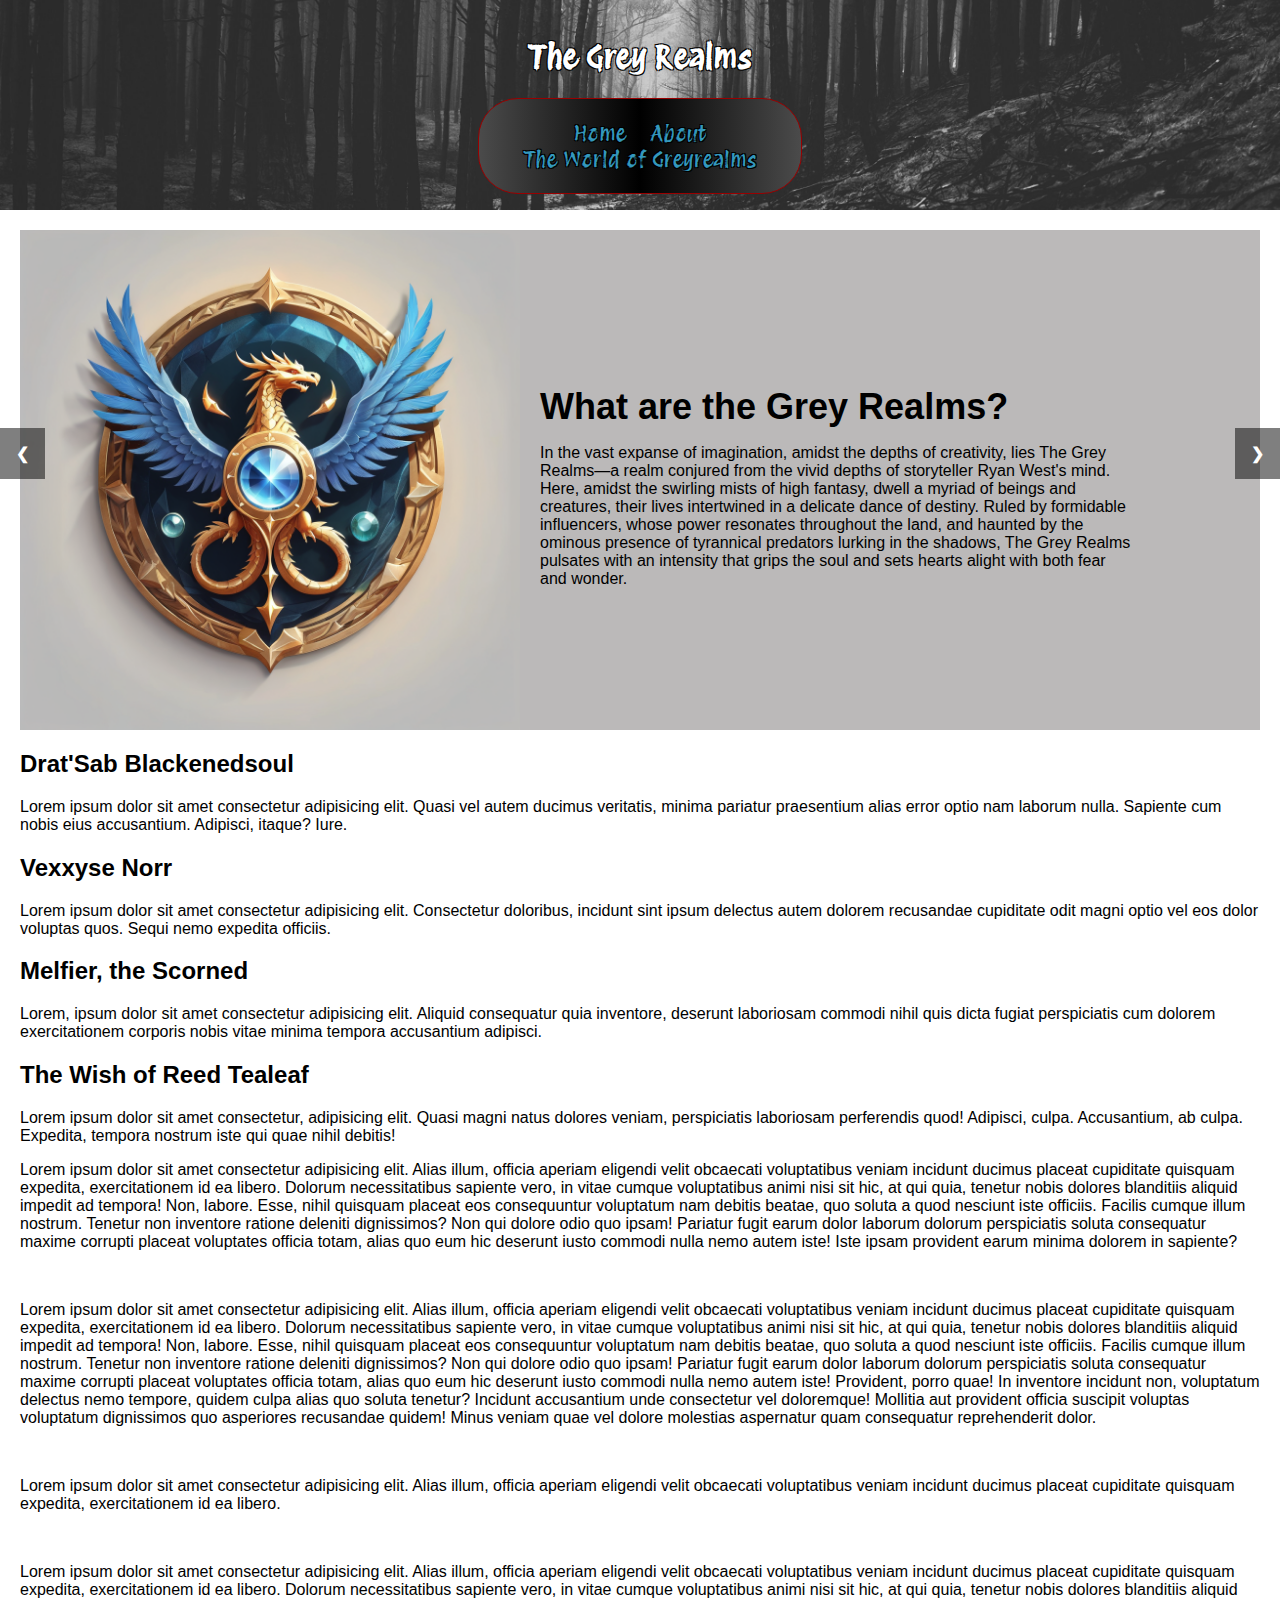
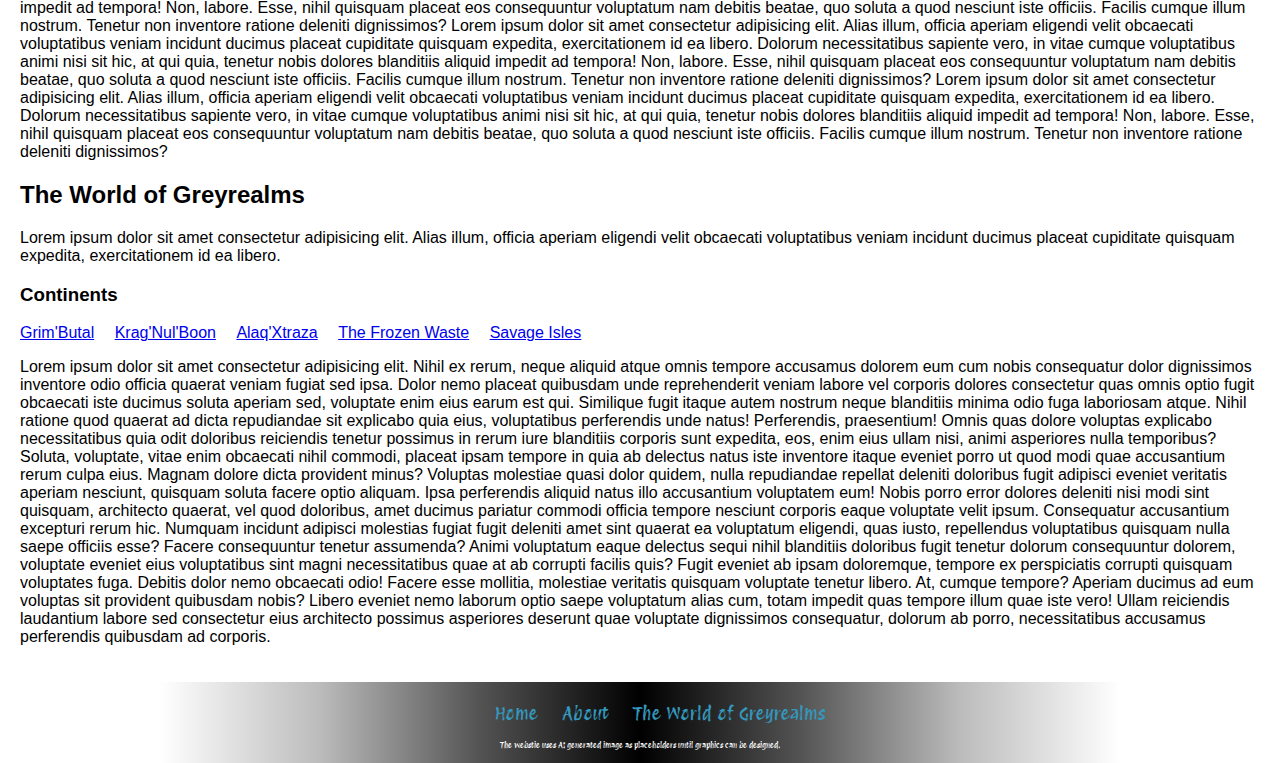
<file: index.html>
<!DOCTYPE html>
<html lang="en">
  <head>
    <meta charset="UTF-8" />
    <meta name="viewport" content="width=device-width, initial-scale=1.0" />
    <title>The Grey Realms</title>
    <link rel="stylesheet" href="/CSS/styles.css" />
  </head>
  <body class="body-index">
    <header class="header-home">
      <h1 id="home">The Grey Realms</h1>
      <nav>
        <ul style="padding: 0">
          <li><a href="#home">Home</a></li>
          <li><a href="#about">About</a></li>
          <li class="dropdown">
            <a href="#theworld">The World of Greyrealms</a>
            <ul class="dropdown-menu">
              <li><a href="#continents">Continents</a></li>
              <li><a href="#">Entities</a></li>
            </ul>
          </li>
        </ul>
      </nav>
    </header>
    <main>
      <section class="sectionabout">
        <div class="sectionaboutlayout">
          <img
            src="/images/index_section1_whatarethegreyrealms.png"
            alt="Bronze dragon pendent with a saphire in the center"
          />
          <div class="fillspacetext">
            <h2>What are the Grey Realms?</h2>
            <p>
              In the vast expanse of imagination, amidst the depths of
              creativity, lies The Grey Realms—a realm conjured from the vivid
              depths of storyteller Ryan West's mind. Here, amidst the swirling
              mists of high fantasy, dwell a myriad of beings and creatures,
              their lives intertwined in a delicate dance of destiny. Ruled by
              formidable influencers, whose power resonates throughout the land,
              and haunted by the ominous presence of tyrannical predators
              lurking in the shadows, The Grey Realms pulsates with an intensity
              that grips the soul and sets hearts alight with both fear and
              wonder.
            </p>
          </div>
        </div>
      </section>
      <div>
        <div class="prologueslide">
          <div class="prologuecontent">
            <h2>Drat'Sab Blackenedsoul</h2>
            <p>
              Lorem ipsum dolor sit amet consectetur adipisicing elit. Quasi vel
              autem ducimus veritatis, minima pariatur praesentium alias error
              optio nam laborum nulla. Sapiente cum nobis eius accusantium.
              Adipisci, itaque? Iure.
            </p>
          </div>
          <div>
            <h2>Vexxyse Norr</h2>
            <p>
              Lorem ipsum dolor sit amet consectetur adipisicing elit.
              Consectetur doloribus, incidunt sint ipsum delectus autem dolorem
              recusandae cupiditate odit magni optio vel eos dolor voluptas
              quos. Sequi nemo expedita officiis.
            </p>
          </div>
          <div>
            <h2>Melfier, the Scorned</h2>
            <p>
              Lorem, ipsum dolor sit amet consectetur adipisicing elit. Aliquid
              consequatur quia inventore, deserunt laboriosam commodi nihil quis
              dicta fugiat perspiciatis cum dolorem exercitationem corporis
              nobis vitae minima tempora accusantium adipisci.
            </p>
          </div>
          <div>
            <h2>The Wish of Reed Tealeaf</h2>
            <p>
              Lorem ipsum dolor sit amet consectetur, adipisicing elit. Quasi
              magni natus dolores veniam, perspiciatis laboriosam perferendis
              quod! Adipisci, culpa. Accusantium, ab culpa. Expedita, tempora
              nostrum iste qui quae nihil debitis!
            </p>
          </div>
          <a class="prev" oneclick="plusSlides(-1)">&#10094;</a>
          <a class="next" oneclick="plusSlides(1)">&#10095;</a>
        </div>
      </div>
      <p>
        Lorem ipsum dolor sit amet consectetur adipisicing elit. Alias illum,
        officia aperiam eligendi velit obcaecati voluptatibus veniam incidunt
        ducimus placeat cupiditate quisquam expedita, exercitationem id ea
        libero. Dolorum necessitatibus sapiente vero, in vitae cumque
        voluptatibus animi nisi sit hic, at qui quia, tenetur nobis dolores
        blanditiis aliquid impedit ad tempora! Non, labore. Esse, nihil quisquam
        placeat eos consequuntur voluptatum nam debitis beatae, quo soluta a
        quod nesciunt iste officiis. Facilis cumque illum nostrum. Tenetur non
        inventore ratione deleniti dignissimos? Non qui dolore odio quo ipsam!
        Pariatur fugit earum dolor laborum dolorum perspiciatis soluta
        consequatur maxime corrupti placeat voluptates officia totam, alias quo
        eum hic deserunt iusto commodi nulla nemo autem iste! Iste ipsam
        provident earum minima dolorem in sapiente?
      </p>
      <br />
      <p>
        Lorem ipsum dolor sit amet consectetur adipisicing elit. Alias illum,
        officia aperiam eligendi velit obcaecati voluptatibus veniam incidunt
        ducimus placeat cupiditate quisquam expedita, exercitationem id ea
        libero. Dolorum necessitatibus sapiente vero, in vitae cumque
        voluptatibus animi nisi sit hic, at qui quia, tenetur nobis dolores
        blanditiis aliquid impedit ad tempora! Non, labore. Esse, nihil quisquam
        placeat eos consequuntur voluptatum nam debitis beatae, quo soluta a
        quod nesciunt iste officiis. Facilis cumque illum nostrum. Tenetur non
        inventore ratione deleniti dignissimos? Non qui dolore odio quo ipsam!
        Pariatur fugit earum dolor laborum dolorum perspiciatis soluta
        consequatur maxime corrupti placeat voluptates officia totam, alias quo
        eum hic deserunt iusto commodi nulla nemo autem iste! Provident, porro
        quae! In inventore incidunt non, voluptatum delectus nemo tempore,
        quidem culpa alias quo soluta tenetur? Incidunt accusantium unde
        consectetur vel doloremque! Mollitia aut provident officia suscipit
        voluptas voluptatum dignissimos quo asperiores recusandae quidem! Minus
        veniam quae vel dolore molestias aspernatur quam consequatur
        reprehenderit dolor.
      </p>
      <br />
      <p>
        Lorem ipsum dolor sit amet consectetur adipisicing elit. Alias illum,
        officia aperiam eligendi velit obcaecati voluptatibus veniam incidunt
        ducimus placeat cupiditate quisquam expedita, exercitationem id ea
        libero.
      </p>
      <br />
      <p>
        Lorem ipsum dolor sit amet consectetur adipisicing elit. Alias illum,
        officia aperiam eligendi velit obcaecati voluptatibus veniam incidunt
        ducimus placeat cupiditate quisquam expedita, exercitationem id ea
        libero. Dolorum necessitatibus sapiente vero, in vitae cumque
        voluptatibus animi nisi sit hic, at qui quia, tenetur nobis dolores
        blanditiis aliquid impedit ad tempora! Non, labore. Esse, nihil quisquam
        placeat eos consequuntur voluptatum nam debitis beatae, quo soluta a
        quod nesciunt iste officiis. Facilis cumque illum nostrum. Tenetur non
        inventore ratione deleniti dignissimos? Lorem ipsum dolor sit amet
        consectetur adipisicing elit. Alias illum, officia aperiam eligendi
        velit obcaecati voluptatibus veniam incidunt ducimus placeat cupiditate
        quisquam expedita, exercitationem id ea libero. Dolorum necessitatibus
        sapiente vero, in vitae cumque voluptatibus animi nisi sit hic, at qui
        quia, tenetur nobis dolores blanditiis aliquid impedit ad tempora! Non,
        labore. Esse, nihil quisquam placeat eos consequuntur voluptatum nam
        debitis beatae, quo soluta a quod nesciunt iste officiis. Facilis cumque
        illum nostrum. Tenetur non inventore ratione deleniti dignissimos? Lorem
        ipsum dolor sit amet consectetur adipisicing elit. Alias illum, officia
        aperiam eligendi velit obcaecati voluptatibus veniam incidunt ducimus
        placeat cupiditate quisquam expedita, exercitationem id ea libero.
        Dolorum necessitatibus sapiente vero, in vitae cumque voluptatibus animi
        nisi sit hic, at qui quia, tenetur nobis dolores blanditiis aliquid
        impedit ad tempora! Non, labore. Esse, nihil quisquam placeat eos
        consequuntur voluptatum nam debitis beatae, quo soluta a quod nesciunt
        iste officiis. Facilis cumque illum nostrum. Tenetur non inventore
        ratione deleniti dignissimos?
      </p>
      <h2 id="theworld">The World of Greyrealms</h2>
      <p>
        Lorem ipsum dolor sit amet consectetur adipisicing elit. Alias illum,
        officia aperiam eligendi velit obcaecati voluptatibus veniam incidunt
        ducimus placeat cupiditate quisquam expedita, exercitationem id ea
        libero.
      </p>
      <h3 id="continents">Continents</h3>
      <ul class="continent-nav">
        <li>
          <a href="/Pages/Grim'Butal.html">Grim'Butal</a>
        </li>
        <li>
          <a href="/Pages/Krag'Nul'Boon.html" target="_blank">Krag'Nul'Boon</a>
        </li>
        <li>
          <a href="/Pages/Alaq'Xtraza.html" target="_blank">Alaq'Xtraza</a>
        </li>
        <li>
          <a href="/Pages/TheFrozenWaste.html" target="_blank"
            >The Frozen Waste</a
          >
        </li>
        <li>
          <a href="/Pages/SavageIsles.html" target="_blank">Savage Isles</a>
        </li>
      </ul>
      <p>
        Lorem ipsum dolor sit amet consectetur adipisicing elit. Nihil ex rerum,
        neque aliquid atque omnis tempore accusamus dolorem eum cum nobis
        consequatur dolor dignissimos inventore odio officia quaerat veniam
        fugiat sed ipsa. Dolor nemo placeat quibusdam unde reprehenderit veniam
        labore vel corporis dolores consectetur quas omnis optio fugit obcaecati
        iste ducimus soluta aperiam sed, voluptate enim eius earum est qui.
        Similique fugit itaque autem nostrum neque blanditiis minima odio fuga
        laboriosam atque. Nihil ratione quod quaerat ad dicta repudiandae sit
        explicabo quia eius, voluptatibus perferendis unde natus! Perferendis,
        praesentium! Omnis quas dolore voluptas explicabo necessitatibus quia
        odit doloribus reiciendis tenetur possimus in rerum iure blanditiis
        corporis sunt expedita, eos, enim eius ullam nisi, animi asperiores
        nulla temporibus? Soluta, voluptate, vitae enim obcaecati nihil commodi,
        placeat ipsam tempore in quia ab delectus natus iste inventore itaque
        eveniet porro ut quod modi quae accusantium rerum culpa eius. Magnam
        dolore dicta provident minus? Voluptas molestiae quasi dolor quidem,
        nulla repudiandae repellat deleniti doloribus fugit adipisci eveniet
        veritatis aperiam nesciunt, quisquam soluta facere optio aliquam. Ipsa
        perferendis aliquid natus illo accusantium voluptatem eum! Nobis porro
        error dolores deleniti nisi modi sint quisquam, architecto quaerat, vel
        quod doloribus, amet ducimus pariatur commodi officia tempore nesciunt
        corporis eaque voluptate velit ipsum. Consequatur accusantium excepturi
        rerum hic. Numquam incidunt adipisci molestias fugiat fugit deleniti
        amet sint quaerat ea voluptatum eligendi, quas iusto, repellendus
        voluptatibus quisquam nulla saepe officiis esse? Facere consequuntur
        tenetur assumenda? Animi voluptatum eaque delectus sequi nihil
        blanditiis doloribus fugit tenetur dolorum consequuntur dolorem,
        voluptate eveniet eius voluptatibus sint magni necessitatibus quae at ab
        corrupti facilis quis? Fugit eveniet ab ipsam doloremque, tempore ex
        perspiciatis corrupti quisquam voluptates fuga. Debitis dolor nemo
        obcaecati odio! Facere esse mollitia, molestiae veritatis quisquam
        voluptate tenetur libero. At, cumque tempore? Aperiam ducimus ad eum
        voluptas sit provident quibusdam nobis? Libero eveniet nemo laborum
        optio saepe voluptatum alias cum, totam impedit quas tempore illum quae
        iste vero! Ullam reiciendis laudantium labore sed consectetur eius
        architecto possimus asperiores deserunt quae voluptate dignissimos
        consequatur, dolorum ab porro, necessitatibus accusamus perferendis
        quibusdam ad corporis.
      </p>
    </main>
    <footer>
      <ul>
        <li><a href="#home">Home</a></li>
        <li><a href="#about">About</a></li>
        <li><a href="#continents">The World of Greyrealms</a></li>
      </ul>
      <p class="footertext">
        The webstie uses AI generated image as placeholders until graphics can
        be designed.
      </p>
    </footer>
    <script src="/JavaScript/script.js"></script>
  </body>
</html>
</file>
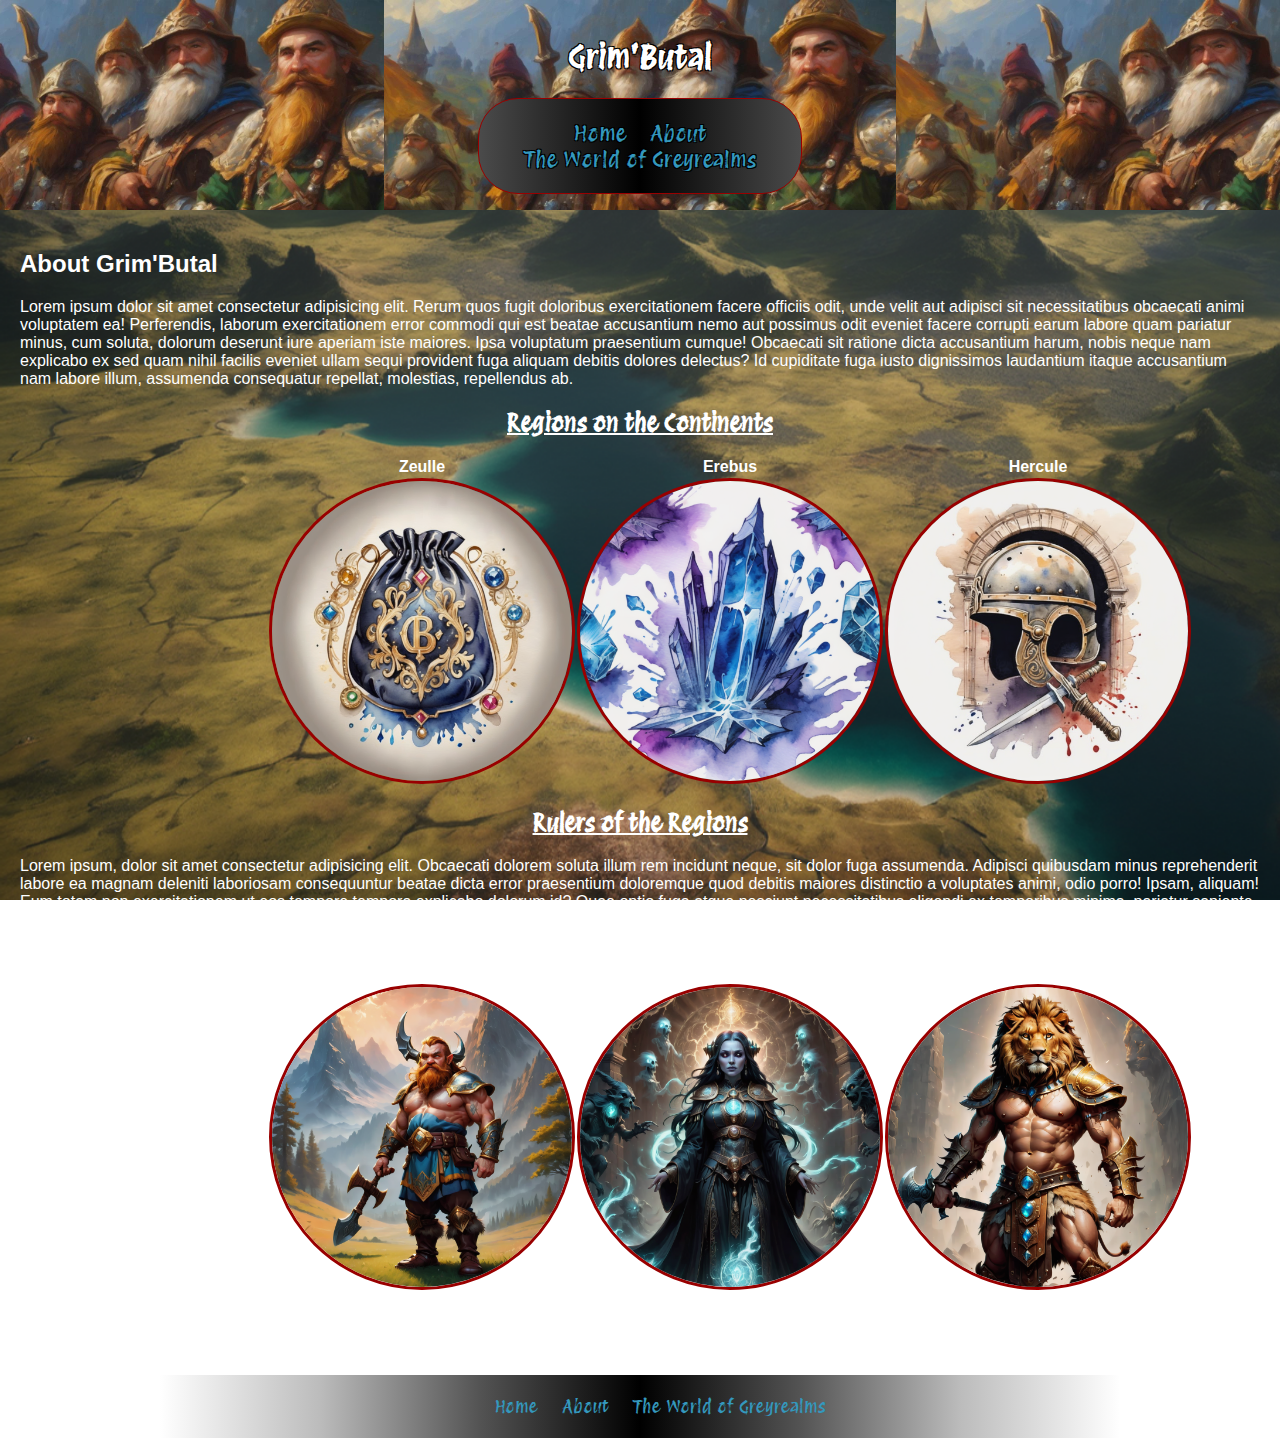
<file: Pages/Grim'Butal.html>
<!DOCTYPE html>
<html lang="en">
  <head>
    <meta charset="UTF-8" />
    <meta name="viewport" content="width=device-width, initial-scale=1.0" />
    <title>Grim'Butal</title>
    <link rel="stylesheet" href="/CSS/styles.css" />
  </head>
  <body class="body-grimbutal">
    <header class="header-grimbutal">
      <h1>Grim'Butal</h1>
      <nav>
        <ul style="padding: 0">
          <li><a href="/Pages/index.html">Home</a></li>
          <li><a href="/Pages/index.html#about">About</a></li>
          <li class="dropdown">
            <a href="/Pages/index.html#continents">The World of Greyrealms</a>
            <ul class="dropdown-menu">
              <li><a href="/Pages/index.html#continents">Continents</a></li>
              <li><a href="#">Entities</a></li>
            </ul>
          </li>
        </ul>
      </nav>
    </header>
    <main class="main-content">
      <h2>About Grim'Butal</h2>
      <p>
        Lorem ipsum dolor sit amet consectetur adipisicing elit. Rerum quos
        fugit doloribus exercitationem facere officiis odit, unde velit aut
        adipisci sit necessitatibus obcaecati animi voluptatem ea! Perferendis,
        laborum exercitationem error commodi qui est beatae accusantium nemo aut
        possimus odit eveniet facere corrupti earum labore quam pariatur minus,
        cum soluta, dolorum deserunt iure aperiam iste maiores. Ipsa voluptatum
        praesentium cumque! Obcaecati sit ratione dicta accusantium harum, nobis
        neque nam explicabo ex sed quam nihil facilis eveniet ullam sequi
        provident fuga aliquam debitis dolores delectus? Id cupiditate fuga
        iusto dignissimos laudantium itaque accusantium nam labore illum,
        assumenda consequatur repellat, molestias, repellendus ab.
      </p>
      <h2 class="sectiontitle">Regions on the Continents</h2>
      <table class="table-regions">
        <tr>
          <th>Zeulle</th>
          <th>Erebus</th>
          <th>Hercule</th>
        </tr>
        <tr>
          <td>
            <a href="/images/Grim'Butalemblem.png"
              ><img
                src="/images/Grim'Butalemblem.png"
                alt="Emblem of Zeulle"
                width="300"
                height="300"
                class="emblem-border"
            /></a>
          </td>
          <td>
            <a href="/images/Erebusemblem.png"
              ><img
                src="/images/Erebusemblem.png"
                alt="Emblem of Erebus"
                width="300"
                height="300"
                class="emblem-border"
            /></a>
          </td>
          <td>
            <a href="/images/Herculeemblem.png"
              ><img
                src="/images/Herculeemblem.png"
                alt="Emblem of Hercule"
                width="300"
                height="300"
                class="emblem-border"
            /></a>
          </td>
        </tr>
      </table>
      <h2 class="sectiontitle">Rulers of the Regions</h2>
      <p>
        Lorem ipsum, dolor sit amet consectetur adipisicing elit. Obcaecati
        dolorem soluta illum rem incidunt neque, sit dolor fuga assumenda.
        Adipisci quibusdam minus reprehenderit labore ea magnam deleniti
        laboriosam consequuntur beatae dicta error praesentium doloremque quod
        debitis maiores distinctio a voluptates animi, odio porro! Ipsam,
        aliquam! Eum totam non exercitationem ut eos tempore tempora explicabo
        dolorum id? Quae optio fuga atque nesciunt necessitatibus eligendi ex
        temporibus minima, pariatur sapiente nam et aspernatur distinctio
        ducimus exercitationem porro quam provident at, tenetur quasi fugit?
        Dolorem voluptatibus enim voluptate? Odio quibusdam tenetur quas
        quisquam, nam suscipit blanditiis eum aspernatur et dignissimos laborum
        ipsum reiciendis?
      </p>
      <table class="table-regions">
        <tr>
          <th>King Zeulle IV</th>
          <th>Hadeza, the Woe-Mother</th>
          <th>Hercule, the Prideful</th>
        </tr>
        <tr>
          <td>
            <a href="/images/kingzeulleiv.png"
              ><img
                src="/images/kingzeulleiv.png"
                alt="King of Zeulle"
                width="300"
                height="300"
                class="emblem-border"
            /></a>
          </td>
          <td>
            <a href="/images/hadezathewoemother.png"
              ><img
                src="/images/hadezathewoemother.png"
                alt="Emblem of Erebus"
                width="300"
                height="300"
                class="emblem-border"
            /></a>
          </td>
          <td>
            <a href="/images/Herculexxii.png"
              ><img
                src="/images/Herculexxii.png"
                alt="Emblem of Hercule"
                width="300"
                height="300"
                class="emblem-border"
            /></a>
          </td>
        </tr>
      </table>
    </main>
    <footer>
      <ul>
        <li><a href="./index.html">Home</a></li>
        <li><a href="./index.html#about">About</a></li>
        <li><a href="./index.html#continents">The World of Greyrealms</a></li>
      </ul>
    </footer>
    <style>
      .table-regions th,
      .table-regions td {
        text-align: center;
      }
    </style>
  </body>
</html>
</file>
<file: CSS/styles.css>
@font-face {
    font-family: 'ProtestRevolution-Regular.ttf';
    src: url('/fonts/ProtestRevolution-Regular.ttf') format('truetype');
}

/* heading content */

.header-home {
    font-family: 'ProtestRevolution-Regular.ttf', sans-serif;
    background-image: url('/images/greyForest.jpg');
    background-size: cover;
    background-position: center 60%;
    color: #fff;
    padding: 1rem;
    text-align: center;
    text-shadow: -1px -1px 0 #000000, 1px -1px #000, -1px 1px #000, 1px 1px #000;
}

.header-grimbutal {
    font-family: 'ProtestRevolution-Regular.ttf', sans-serif;
    background: url('/images/GrimButalheader2.jpg');
    background-size: 40%;
    background-position: 50% 0%;
    color: #fff;;
    padding: 1rem;
    text-align: center;
    text-shadow: -1px -1px 0 #000000, 1px -1px #000, -1px 1px #000, 1px 1px #000;
}

/* body content */

body {
    font-family: 'Arial', sans-serif;
    margin: 0;
    padding: 0;
}   

.body-grimbutal {
    color: #fff;
    background-image: url('/images/grimbutal_nostyle_image2.0default.png');
    background-repeat: no-repeat;
    background-size: cover;
    background-attachment: fixed;
}

/* nav menu content */

nav {
    background: linear-gradient(to right, #4b4b4b, #000000, #4b4b4b);
    padding: 5px;
    border-radius: 40px;
    width: 25%;
    margin: 0 auto;
    border: 1px solid #990000;
}

nav ul {
    list-style-type: none;
    text-align: center;
}

nav ul li {
    display: inline-block;
    margin-right: 10px;
    margin-left: 10px;
}

nav a {
    text-decoration: none;
    color: #3498bd;
    font-size: 22px;
    transition: color 0.1s;
}

nav a:hover {
    color: #a0000b;
}

.dropdown {
    position: relative;
}

.dropdown:hover .dropdown-menu {
    display: block;
}

.dropdown-menu {
    display:  none;
    position: absolute;
    top: 100%;
    background: linear-gradient(to right, #4b4b4b, #000000, #4b4b4b);
    border: 1px solid #990000;
    min-width: 5%;
    box-shadow: 0 32px 8px rgba(0, 0, 0, 0.2);
    z-index: 1;
}

.dropdown-menu li {
    padding: 5px 5px;
    display: block;
}

/* main section content */

main {
    padding: 20px;
}

.main-content {
    padding-bottom: 5%;
}

.center-section {
    text-align: center;
}

.continent-nav {
    list-style-type: none;
    padding: 0;
}

.continent-nav li {
    display: inline-block;
    margin-right: 1rem;
}

.emblem-border {
    border-radius: 50%;
    overflow: hidden;
    border: 3px solid #990000;
}

.sectionabout {
    width: 100%;
    background-color: #bbb9b9;
    padding: 0px;
}

.sectionaboutlayout {
    max-width: 90%;
    margin: 0;
    display: flex;
    justify-content: right;
    align-items: center;
}

.sectionabout img {
    width: 500px;
    height: auto;
    margin-right: 20px;
}

.fillspacetext {
    flex-grow: 1;
}

.fillspacetext h2 {
    font-size: 36px;
    margin-bottom: 10px;
}

.prologue-container {
    max-width: 800px;
    position: relative;
    margin: auto;
}

.mySlides {
    display: none;
}

.slideContent {
    text-align: center;
    padding: 20px;
}

.prev, .next {
    cursor: pointer;
    position: absolute;
    top: 50%;
    width: auto;
    padding: 16px;
    margin-top: -22px;
    color: white;
    background-color: rgba(0, 0, 0, 0.5);
    font-weight: bold;
}

.prev {
    left: 0;
}

.next {
    right: 0;
}

/* table content */

.table-regions {
    width: 60%;
    position: relative;
    left: 20%;
    background-color: transparent;
    border-collapse: collapse;
    margin-top: 1rem;
    margin-bottom: 1rem;
}

.table-regions td {
    background-color: transparent;
}

.sectiontitle {
    text-align: center;
    text-decoration: underline;
    font-family: 'ProtestRevolution-Regular.ttf', sans-serif;
}

/* footer content */

footer {
    background: linear-gradient(to right, #ffffff00, #ffffff47, #9090909b, #252525c9, #000000, #252525c9, #9090909b, #ffffff47, #ffffff00);
    padding: 5px;
    margin: 0 auto;
    font-family: 'ProtestRevolution-Regular.ttf', sans-serif;
}

footer ul {
    list-style-type: none;
    text-align: center;
}

footer ul li {
    display: inline-block;
    margin-right: 10px;
    margin-left: 10px;
}

footer a {
    text-decoration: none;
    color: #3498bd;
    font-size: 18px;
    transition: color 0.1s;
}

.footertext {
    font-size: 8px;
    text-align: center;
    color: #ffffff;
}
</file>
